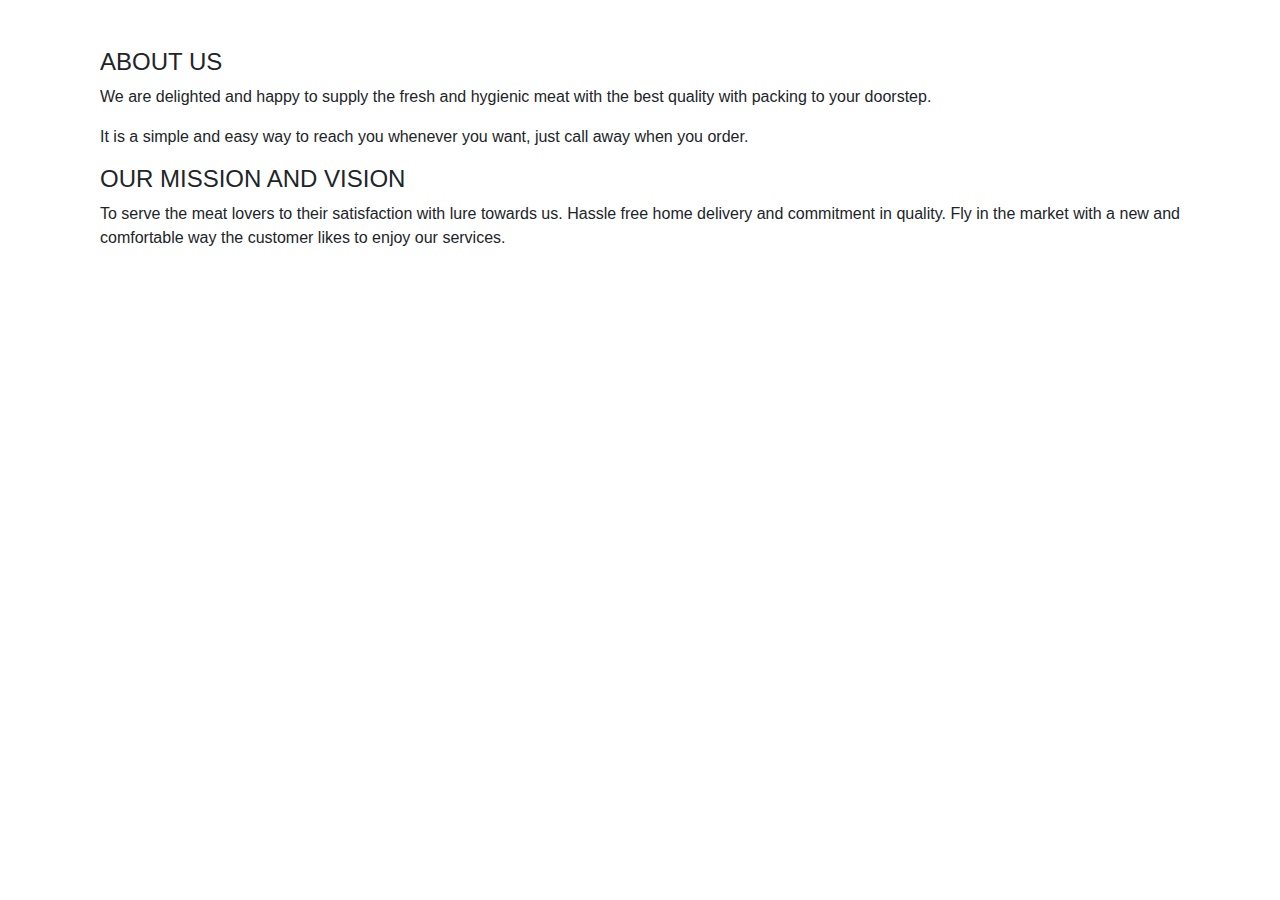
<file: about.app.html>
<!DOCTYPE html>
<html lang="en">

<head>
    <!-- Required meta tags -->
    <meta charset="utf-8" />
    <meta name="viewport" content="width=device-width, initial-scale=1, shrink-to-fit=no" />

    <!-- Bootstrap CSS -->
    <link rel="stylesheet" href="https://stackpath.bootstrapcdn.com/bootstrap/4.5.2/css/bootstrap.min.css"
        integrity="sha384-JcKb8q3iqJ61gNV9KGb8thSsNjpSL0n8PARn9HuZOnIxN0hoP+VmmDGMN5t9UJ0Z" crossorigin="anonymous" />
    <link rel="stylesheet" href="https://cdnjs.cloudflare.com/ajax/libs/font-awesome/5.14.0/css/all.css"
        integrity="sha512-Cb0WDP6lVyVaQJulFMEOBGpkgqU6UAOEBpthbb9BfdhmUXnmYQwobuCm6Xp2YYL6Pd/l0ZA5Up/ijp0fu+nFpQ=="
        crossorigin="anonymous" />
    <title>about app</title>
    <style>
        body {

            font-size: 16px;
        }
    </style>
</head>

<body>
    <!--container start-->
    <div class="container">
        <div class="container">
            <div class="py-5 text-justify">
                <h4 class="text-uppercase">ABout Us</h4>
                <p>We are delighted and happy to supply the fresh and hygienic meat with the best quality with
                    packing to your doorstep.</p>
                <p>It is a simple and easy way to reach you whenever you want, just call away when you order.</p>
                <h4 class="text-uppercase">Our Mission and Vision</h4>
                <p>To serve the meat lovers to their satisfaction with lure towards us. Hassle free home delivery and
                    commitment in quality. Fly in the market with a new and comfortable way the customer likes to
                    enjoy our services.</p>
            </div>
        </div>

    </div>



    <!-- Optional JavaScript -->
    <!-- jQuery first, then Popper.js, then Bootstrap JS -->
    <script src="https://code.jquery.com/jquery-3.5.1.slim.min.js"
        integrity="sha384-DfXdz2htPH0lsSSs5nCTpuj/zy4C+OGpamoFVy38MVBnE+IbbVYUew+OrCXaRkfj"
        crossorigin="anonymous"></script>
    <script src="https://cdn.jsdelivr.net/npm/popper.js@1.16.1/dist/umd/popper.min.js"
        integrity="sha384-9/reFTGAW83EW2RDu2S0VKaIzap3H66lZH81PoYlFhbGU+6BZp6G7niu735Sk7lN"
        crossorigin="anonymous"></script>
    <script src="https://stackpath.bootstrapcdn.com/bootstrap/4.5.2/js/bootstrap.min.js"
        integrity="sha384-B4gt1jrGC7Jh4AgTPSdUtOBvfO8shuf57BaghqFfPlYxofvL8/KUEfYiJOMMV+rV"
        crossorigin="anonymous"></script>
</body>

</html>
</file>
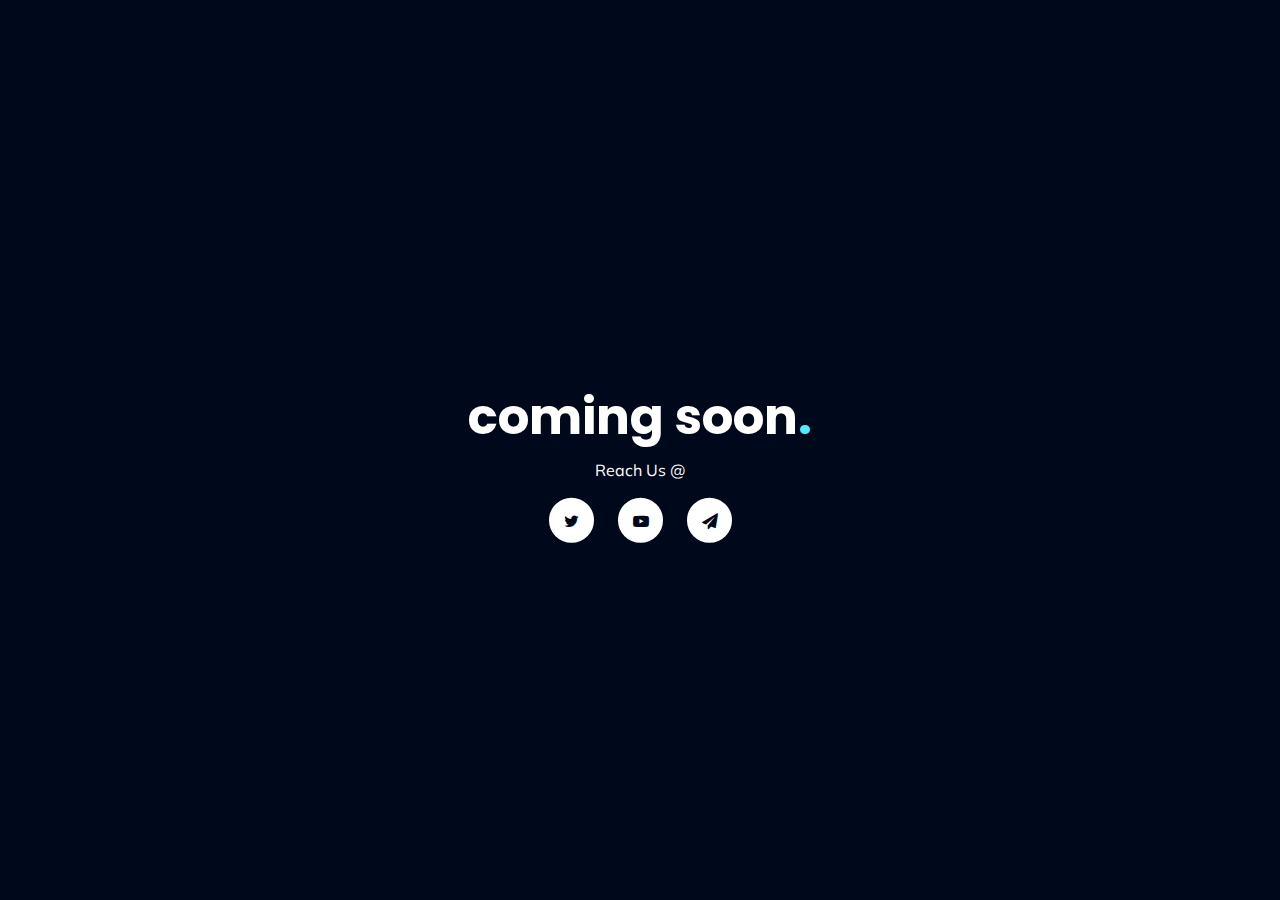
<file: coming_soon.html>
<!DOCTYPE html>
<html lang="en">
<head>
    <meta charset="UTF-8">
    <meta name="viewport" content="width=device-width, initial-scale=1.0">
    <title>Coming Soon</title>
    <link href="https://fonts.googleapis.com/css?family=Poppins:700" rel="stylesheet">
<link href="https://maxcdn.bootstrapcdn.com/font-awesome/4.7.0/css/font-awesome.min.css" rel="stylesheet" integrity="sha384-wvfXpqpZZVQGK6TAh5PVlGOfQNHSoD2xbE+QkPxCAFlNEevoEH3Sl0sibVcOQVnN" crossorigin="anonymous">
<link href="https://fonts.googleapis.com/css?family=Muli" rel="stylesheet">
<script>document.addEventListener("touchstart", function(){}, true);</script> 
    <style>
        body {
  background: #00091B;
  color: #fff;
}


@keyframes fadeIn {
  from {top: 20%; opacity: 0;}
  to {top: 100; opacity: 1;}
  
}

@-webkit-keyframes fadeIn {
  from {top: 20%; opacity: 0;}
  to {top: 100; opacity: 1;}
  
}

.wrapper {
  position: absolute;
  left: 50%;
  top: 50%;
  transform: translate(-50%, -50%);
  -webkit-transform: translate(-50%, -50%);
  animation: fadeIn 1000ms ease;
  -webkit-animation: fadeIn 1000ms ease;
  
}

h1 {
  font-size: 50px;
  font-family: 'Poppins', sans-serif;
  margin-bottom: 0;
  line-height: 1;
  font-weight: 700;
}

.dot {
  color: #4FEBFE;
}

p {
  text-align: center;
  margin: 18px;
  font-family: 'Muli', sans-serif;
  font-weight: normal;
  
}

.icons {
  text-align: center;
  
}

.icons i {
  color: #00091B;
  background: #fff;
  height: 15px;
  width: 15px;
  padding: 13px;
  margin: 0 10px;
  border-radius: 50px;
  border: 2px solid #fff;
  transition: all 200ms ease;
  text-decoration: none;
  position: relative;
}

.icons i:hover, .icons i:active {
  color: #fff;
  background: none;
  cursor: pointer !important;
  transform: scale(1.2);
  -webkit-transform: scale(1.2);
  text-decoration: none;
  
}
    </style>
</head>
<body>
    <div class="wrapper">
        <h1>coming soon<span class="dot">.</span></h1>
        <p>Reach Us @</p>
        <div class="icons">
          <a href=""><i class="fa fa-twitter"></i></a>
          <a href=""><i class="fa fa-youtube-play"></i></a>
          <a href=""><i class="fa fa-paper-plane"></i></a>
        </div>
       </div>
</body>
</html>
</file>
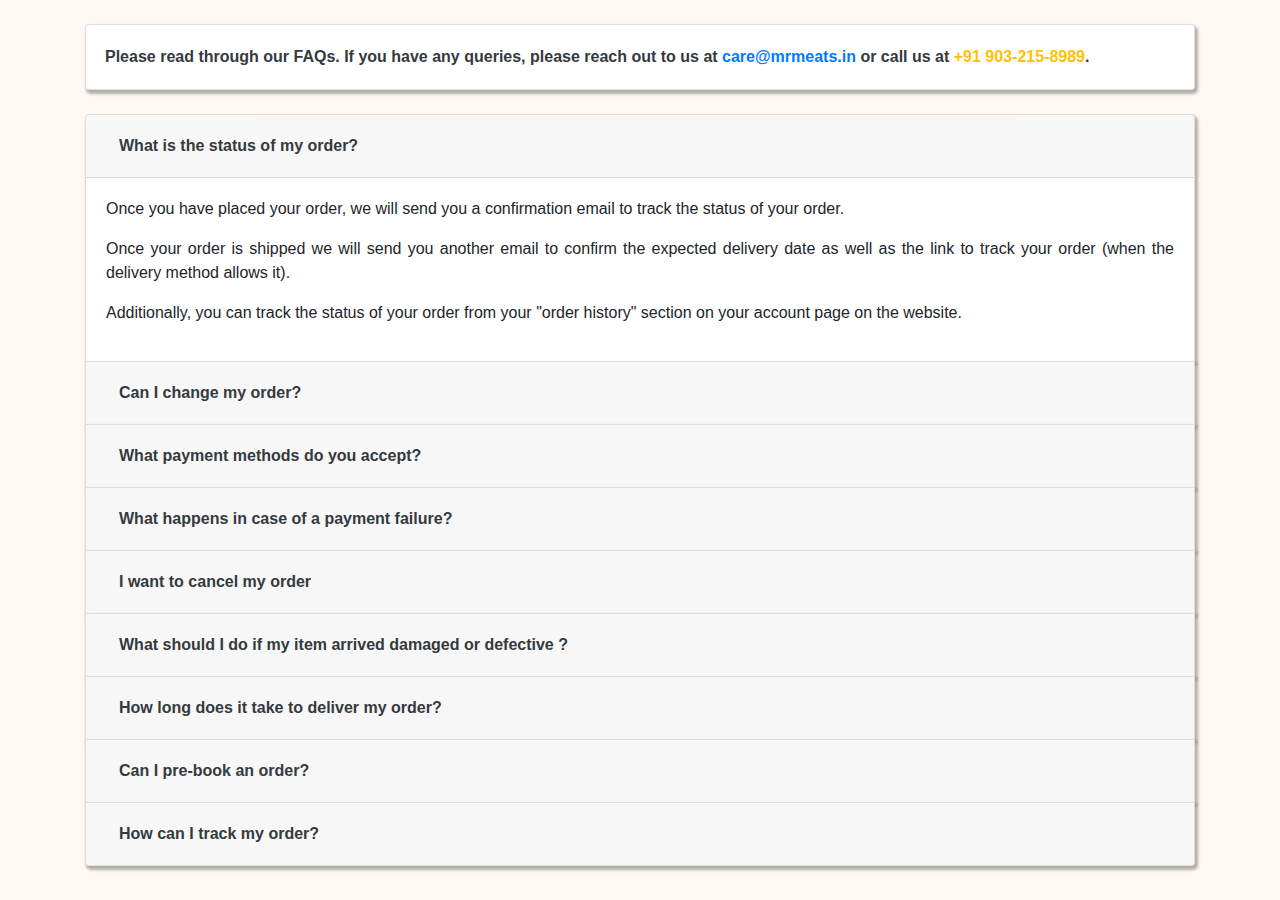
<file: faq.html>
<!DOCTYPE html>
<html lang="en">

<head>
    <!-- Required meta tags -->
    <meta charset="utf-8" />
    <meta name="viewport" content="width=device-width, initial-scale=1, shrink-to-fit=no" />

    <!-- Bootstrap CSS -->
    <link rel="stylesheet" href="https://stackpath.bootstrapcdn.com/bootstrap/4.5.2/css/bootstrap.min.css"
        integrity="sha384-JcKb8q3iqJ61gNV9KGb8thSsNjpSL0n8PARn9HuZOnIxN0hoP+VmmDGMN5t9UJ0Z" crossorigin="anonymous" />
    <link rel="stylesheet" href="https://cdnjs.cloudflare.com/ajax/libs/font-awesome/5.14.0/css/all.css"
        integrity="sha512-Cb0WDP6lVyVaQJulFMEOBGpkgqU6UAOEBpthbb9BfdhmUXnmYQwobuCm6Xp2YYL6Pd/l0ZA5Up/ijp0fu+nFpQ=="
        crossorigin="anonymous" />
    <title>FAQs</title>
    <style>
        body {
            background-color: #fff9f4;
            font-size: 16px;
        }

        .list-group a {
            -webkit-box-shadow: 2px 3px 3px 1px rgba(0, 0, 0, 0.3);
            box-shadow: 2px 3px 3px 1px rgba(0, 0, 0, 0.3);
        }

        .card {
            -webkit-box-shadow: 2px 3px 3px 1px rgba(0, 0, 0, 0.3);
            box-shadow: 2px 3px 3px 1px rgba(0, 0, 0, 0.3);
        }
    </style>
</head>

<body>
    <!--container-->
    <div class="container">
        <!--first row-->
        <div class="row">
            <!--column-->
            <div class="col-md-12 py-4 d-flex justify-content-center">
                <div class="card col-sm-12">
                    <div class="card-body font-weight-bold text-dark pl-1">
                        Please read through our FAQs. If you have any queries, please
                        reach out to us at
                        <a href="#">care@mrmeats.in</a> or call us at
                        <span class="text-warning">+91 903-215-8989</span>.
                    </div>
                </div>
            </div>
        </div>
        <!-- second row-->
        <div class="row">

            <!--description part-->
            <div class="col-md-12">
                <!--q&a section-->
                <div class="accordion pb-4" id="accordionExample">
                    <div class="card">
                        <div class="card-header" id="hd1">
                            <h5 class="mb-0">
                                <button class="btn btn-link font-weight-bold text-dark text-left" type="button"
                                    data-toggle="collapse" data-target="#cp1" aria-expanded="true" aria-controls="cp1">
                                    What is the status of my order?
                                </button>
                            </h5>
                        </div>

                        <div id="cp1" class="collapse show" aria-labelledby="hd1" data-parent="#accordionExample">
                            <div class="card-body text-justify">
                                <p>Once you have placed your order, we will send you a confirmation email to track the
                                    status of
                                    your order.</p>
                                <p>Once your order is shipped we will send you another email to confirm the expected
                                    delivery date
                                    as well as the link to track your order (when the delivery method allows it).</p>
                                <p>Additionally, you can track the status of your order from your "order history"
                                    section on your
                                    account page on the website.</p>
                            </div>
                        </div>
                    </div>
                    <div class="card">
                        <div class="card-header" id="hd2">
                            <h5 class="mb-0">
                                <button class="btn btn-link font-weight-bold text-dark text-left collapsed"
                                    type="button" data-toggle="collapse" data-target="#cp2" aria-expanded="false"
                                    aria-controls="cp2">
                                    Can I change my order?
                                </button>
                            </h5>
                        </div>
                        <div id="cp2" class="collapse" aria-labelledby="hd2" data-parent="#accordionExample">
                            <div class="card-body text-justify">
                                <p>We can only change orders that have not been processed for departure.</p>
                                <p>Once your order is under the status out for delivery, then we cannot accept any edits
                                    to your
                                    order.</p>
                                <p>To make changes to your order, please reach out to support through the helpdesk.</p>
                            </div>
                        </div>
                    </div>
                    <div class="card">
                        <div class="card-header" id="hd3">
                            <h5 class="mb-0">
                                <button class="btn btn-link font-weight-bold text-dark text-left collapsed"
                                    type="button" data-toggle="collapse" data-target="#cp3" aria-expanded="false"
                                    aria-controls="cp3">
                                    What payment methods do you accept?
                                </button>
                            </h5>
                        </div>
                        <div id="cp3" class="collapse" aria-labelledby="hd3" data-parent="#accordionExample">
                            <div class="card-body text-justify">
                                <p>We accept both types of payments either by cash on delivery or by online payment.</p>
                                <p>Online payment methods are of various forms which you can check in payments.</p>
                            </div>
                        </div>
                    </div>
                    <div class="card">
                        <div class="card-header" id="hd4">
                            <h5 class="mb-0">
                                <button class="btn btn-link font-weight-bold text-dark text-left collapsed"
                                    type="button" data-toggle="collapse" data-target="#cp4" aria-expanded="false"
                                    aria-controls="cp4">
                                    What happens in case of a payment failure?
                                </button>
                            </h5>
                        </div>
                        <div id="cp4" class="collapse" aria-labelledby="hd4" data-parent="#accordionExample">
                            <div class="card-body text-justify">
                                <p>In case of any payment failures and charges incurred refund will be routed through
                                    the vendor’s
                                    payment gateway. Refund is back to source only and subject to third party vendor’s
                                    policy.
                                    Payment to other than customer account/third party payment is not permitted under
                                    Prevention of Money Laundering Act.</p>
                                <p>Note : What if I pay via Cash on Delivery and seek refund due to cancellation?
                                    In the wake of the ongoing pandemic, we have temporarily stopped accepting cash on
                                    delivery
                                    (COD) payments as a safety precaution.</p>
                            </div>
                        </div>
                    </div>
                    <div class="card">
                        <div class="card-header" id="hd5">
                            <h5 class="mb-0">
                                <button class="btn btn-link font-weight-bold text-dark text-left collapsed"
                                    type="button" data-toggle="collapse" data-target="#cp5" aria-expanded="false"
                                    aria-controls="cp5">
                                    I want to cancel my order
                                </button>
                            </h5>
                        </div>
                        <div id="cp5" class="collapse" aria-labelledby="hd5" data-parent="#accordionExample">
                            <div class="card-body text-justify">
                                <p>You can cancel your order at any point before it is out for delivery and your money
                                    will be
                                    refunded to your original source of payment. It will be initiated instantly at the
                                    time of
                                    cancellation and credited to your payment source in a maximum of 5-7 business days.
                                    Please
                                    note that once your order is out for delivery, it cannot be cancelled or refunded
                                    irrespective of
                                    the mode of payment.</p>
                            </div>
                        </div>
                    </div>
                    <div class="card">
                        <div class="card-header" id="hd6">
                            <h5 class="mb-0">
                                <button class="btn btn-link font-weight-bold text-dark text-left collapsed"
                                    type="button" data-toggle="collapse" data-target="#cp6" aria-expanded="false"
                                    aria-controls="cp6">
                                    What should I do if my item arrived damaged or defective ?
                                </button>
                            </h5>
                        </div>
                        <div id="cp6" class="collapse" aria-labelledby="hd6" data-parent="#accordionExample">
                            <div class="card-body text-justify">
                                <p>Meat products can only be returned if:</p>
                                <p>1. It’s delivered after the expiry date.</p>
                                <p>
                                    2. The package has been altered or damaged during
                                    transit.
                                </p>
                                <p>
                                    3. The item delivered is not what you had placed an
                                    order for.
                                </p>
                                <p>
                                    If you are unhappy with your order, please raise your
                                    concern by reaching out to us at the time of delivery on
                                    <a href="#">care@mrmeats.in</a>.
                                </p>
                            </div>
                        </div>
                    </div>
                    <div class="card">
                        <div class="card-header" id="hd7">
                            <h5 class="mb-0">
                                <button class="btn btn-link font-weight-bold text-dark text-left collapsed"
                                    type="button" data-toggle="collapse" data-target="#cp7" aria-expanded="false"
                                    aria-controls="cp7">
                                    How long does it take to deliver my order?
                                </button>
                            </h5>
                        </div>
                        <div id="cp7" class="collapse" aria-labelledby="hd7" data-parent="#accordionExample">
                            <div class="card-body text-justify">
                                <p>Express Delivery orders will be delivered within 90 minutes and Scheduled Delivery
                                    orders will
                                    be delivered according to the time slot selected by you. Please note some localities
                                    might not be
                                    eligible for Express Delivery.</p>
                            </div>
                        </div>
                    </div>
                    <div class="card">
                        <div class="card-header" id="hd8">
                            <h5 class="mb-0">
                                <button class="btn btn-link font-weight-bold text-dark text-left collapsed"
                                    type="button" data-toggle="collapse" data-target="#cp8" aria-expanded="false"
                                    aria-controls="cp8">
                                    Can I pre-book an order?
                                </button>
                            </h5>
                        </div>
                        <div id="cp8" class="collapse" aria-labelledby="hd8" data-parent="#accordionExample">
                            <div class="card-body text-justify">
                                <p>Yes! You can book and schedule delivery for the next day or your desired slot depends
                                    on your
                                    requirement.</p>
                            </div>
                        </div>
                    </div>
                    <div class="card">
                        <div class="card-header" id="hd9">
                            <h5 class="mb-0">
                                <button class="btn btn-link font-weight-bold text-dark text-left collapsed"
                                    type="button" data-toggle="collapse" data-target="#cp9" aria-expanded="false"
                                    aria-controls="cp9">
                                    How can I track my order?
                                </button>
                            </h5>
                        </div>
                        <div id="cp9" class="collapse" aria-labelledby="hd9" data-parent="#accordionExample">
                            <div class="card-body text-justify">
                                <p>The order tracking link attached to your order or you can find in my orders.</p>
                            </div>
                        </div>
                    </div>
                </div>
            </div>
        </div>

        <!-- Optional JavaScript -->
        <!-- jQuery first, then Popper.js, then Bootstrap JS -->
        <script src="https://code.jquery.com/jquery-3.5.1.slim.min.js"
            integrity="sha384-DfXdz2htPH0lsSSs5nCTpuj/zy4C+OGpamoFVy38MVBnE+IbbVYUew+OrCXaRkfj"
            crossorigin="anonymous"></script>
        <script src="https://cdn.jsdelivr.net/npm/popper.js@1.16.1/dist/umd/popper.min.js"
            integrity="sha384-9/reFTGAW83EW2RDu2S0VKaIzap3H66lZH81PoYlFhbGU+6BZp6G7niu735Sk7lN"
            crossorigin="anonymous"></script>
        <script src="https://stackpath.bootstrapcdn.com/bootstrap/4.5.2/js/bootstrap.min.js"
            integrity="sha384-B4gt1jrGC7Jh4AgTPSdUtOBvfO8shuf57BaghqFfPlYxofvL8/KUEfYiJOMMV+rV"
            crossorigin="anonymous"></script>
</body>

</html>
</file>
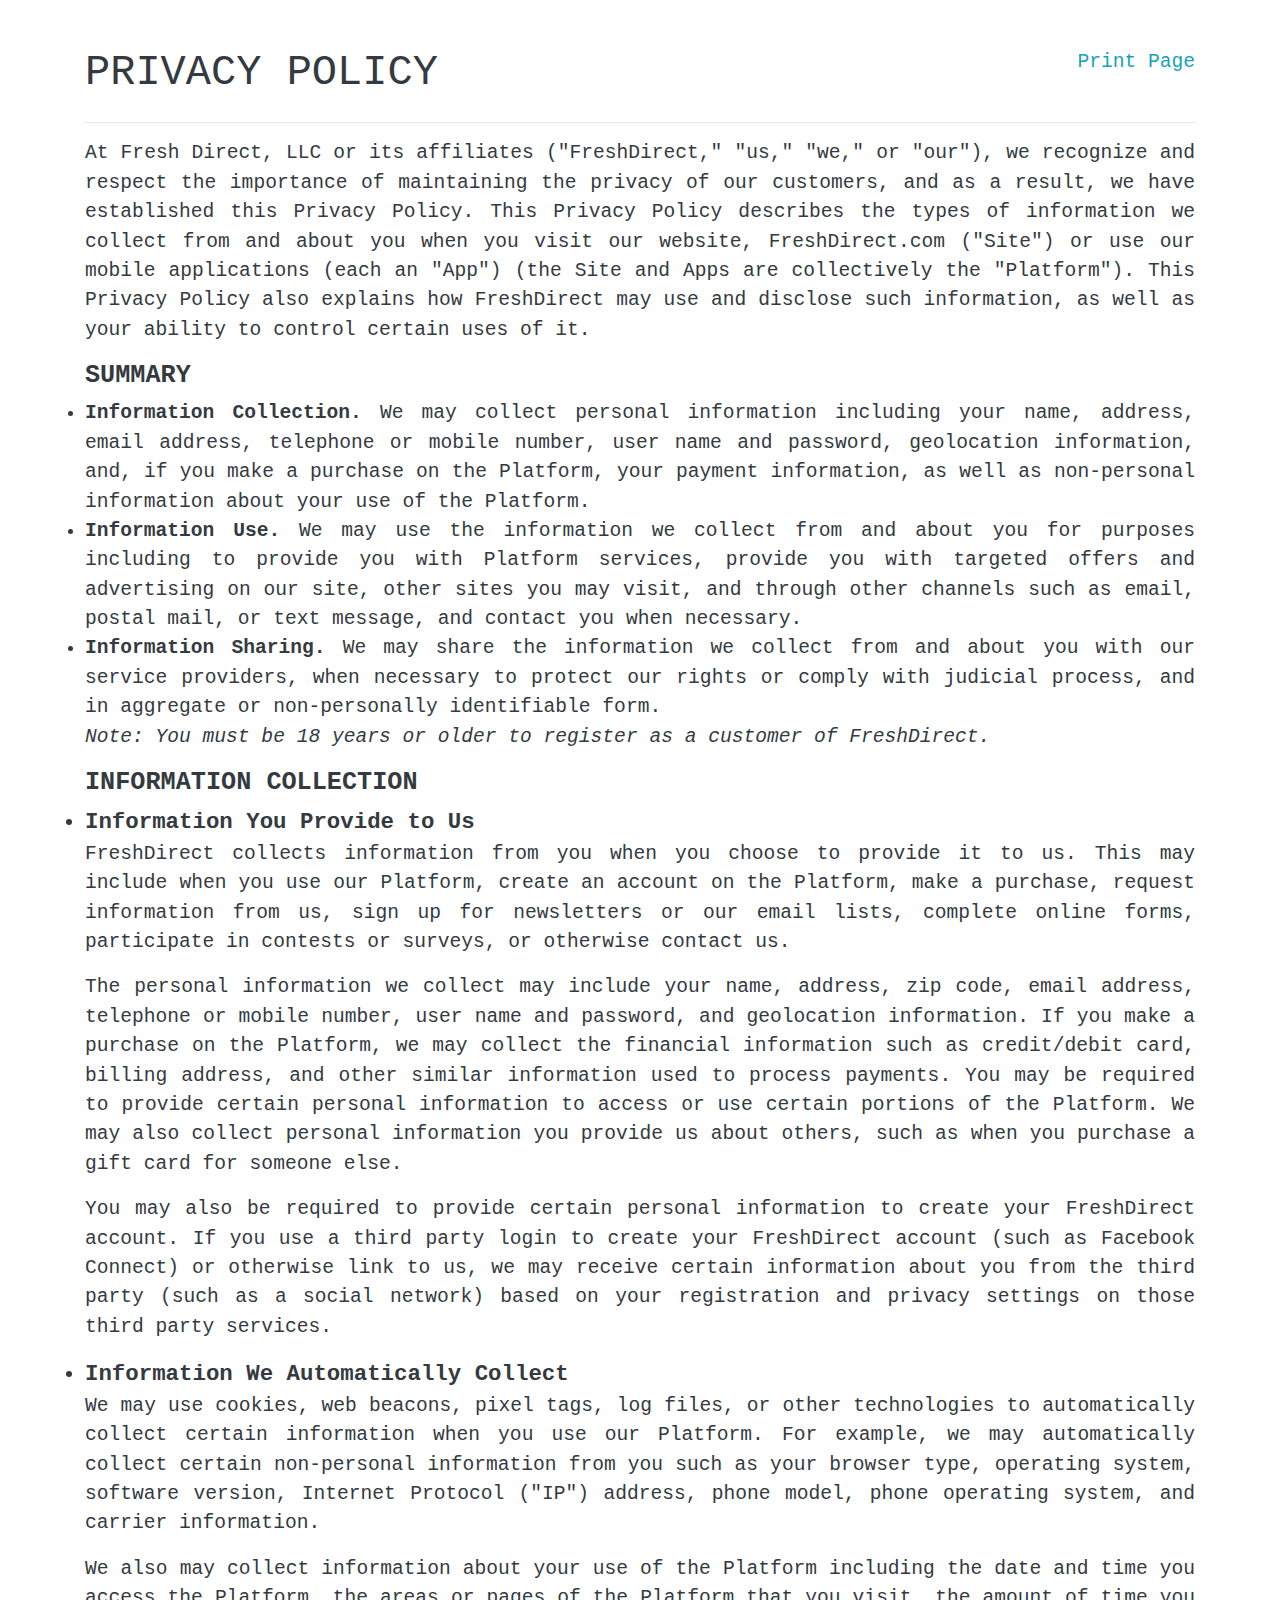
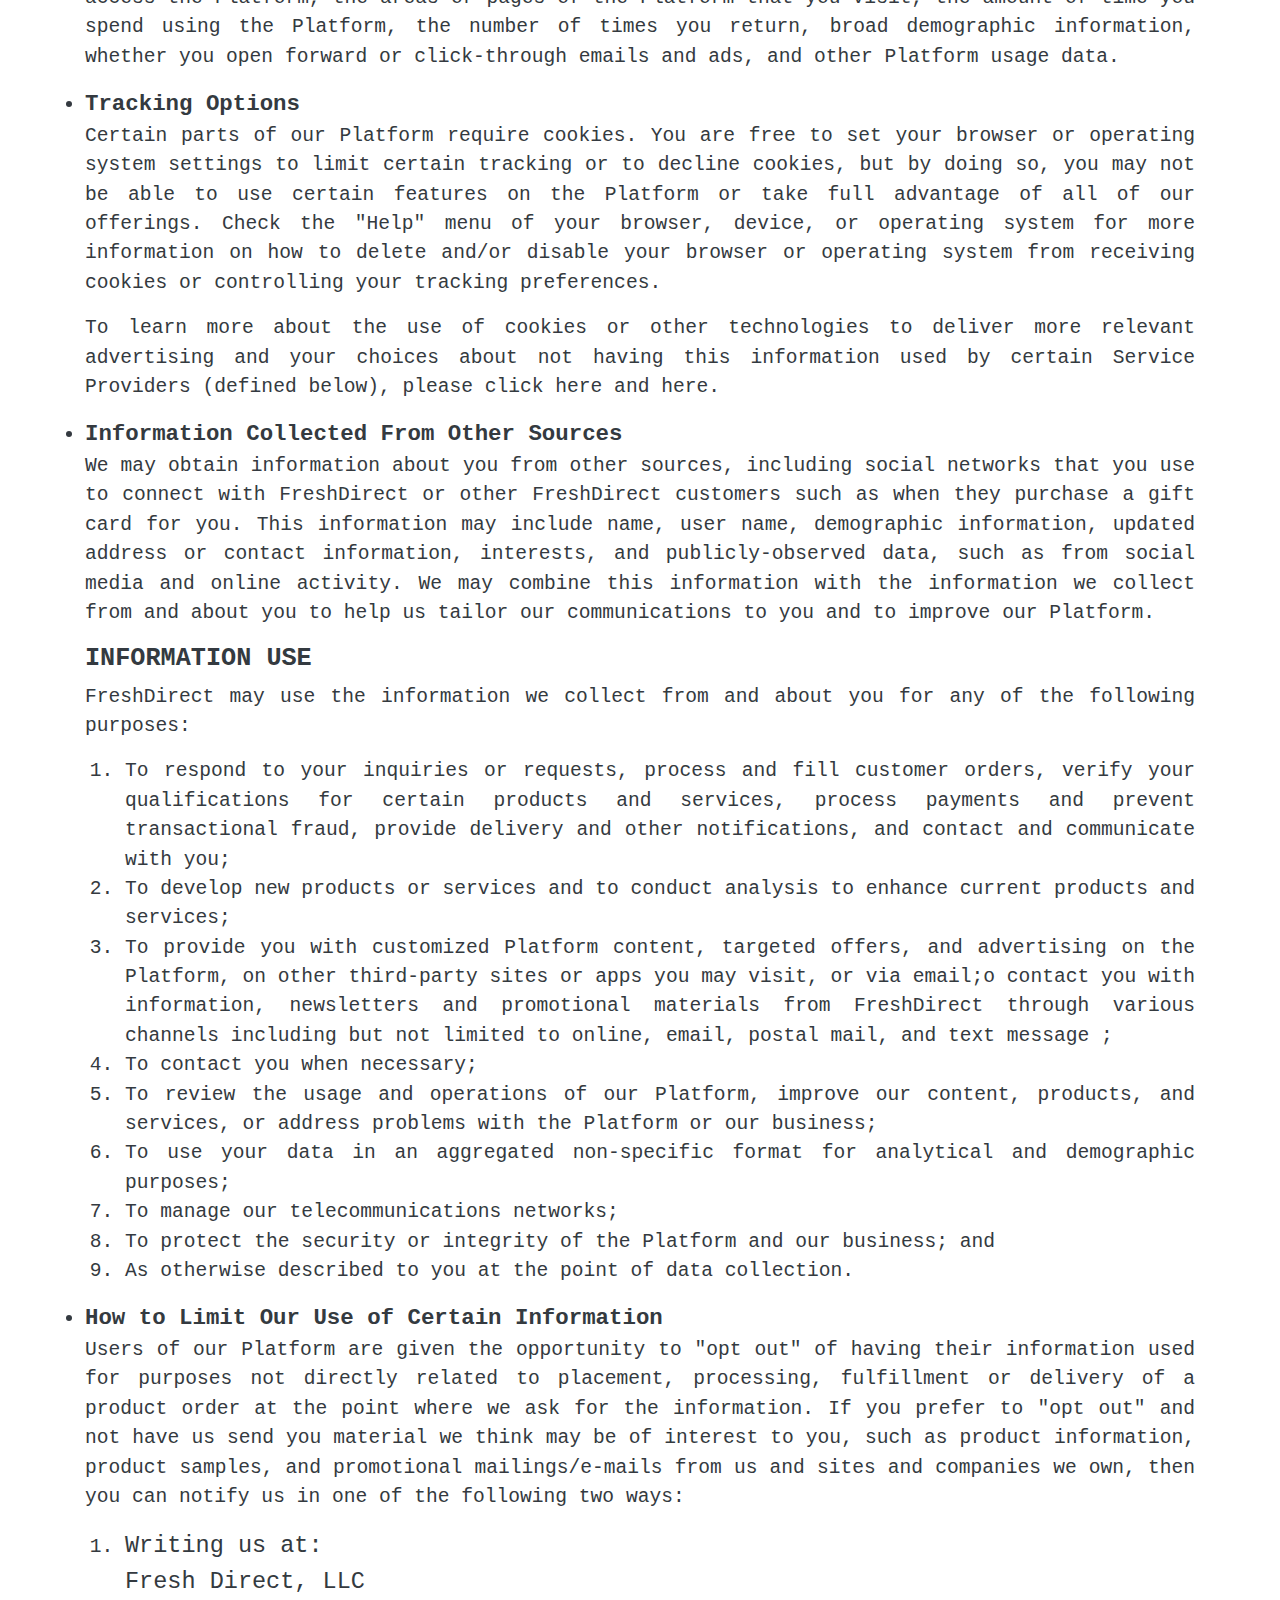
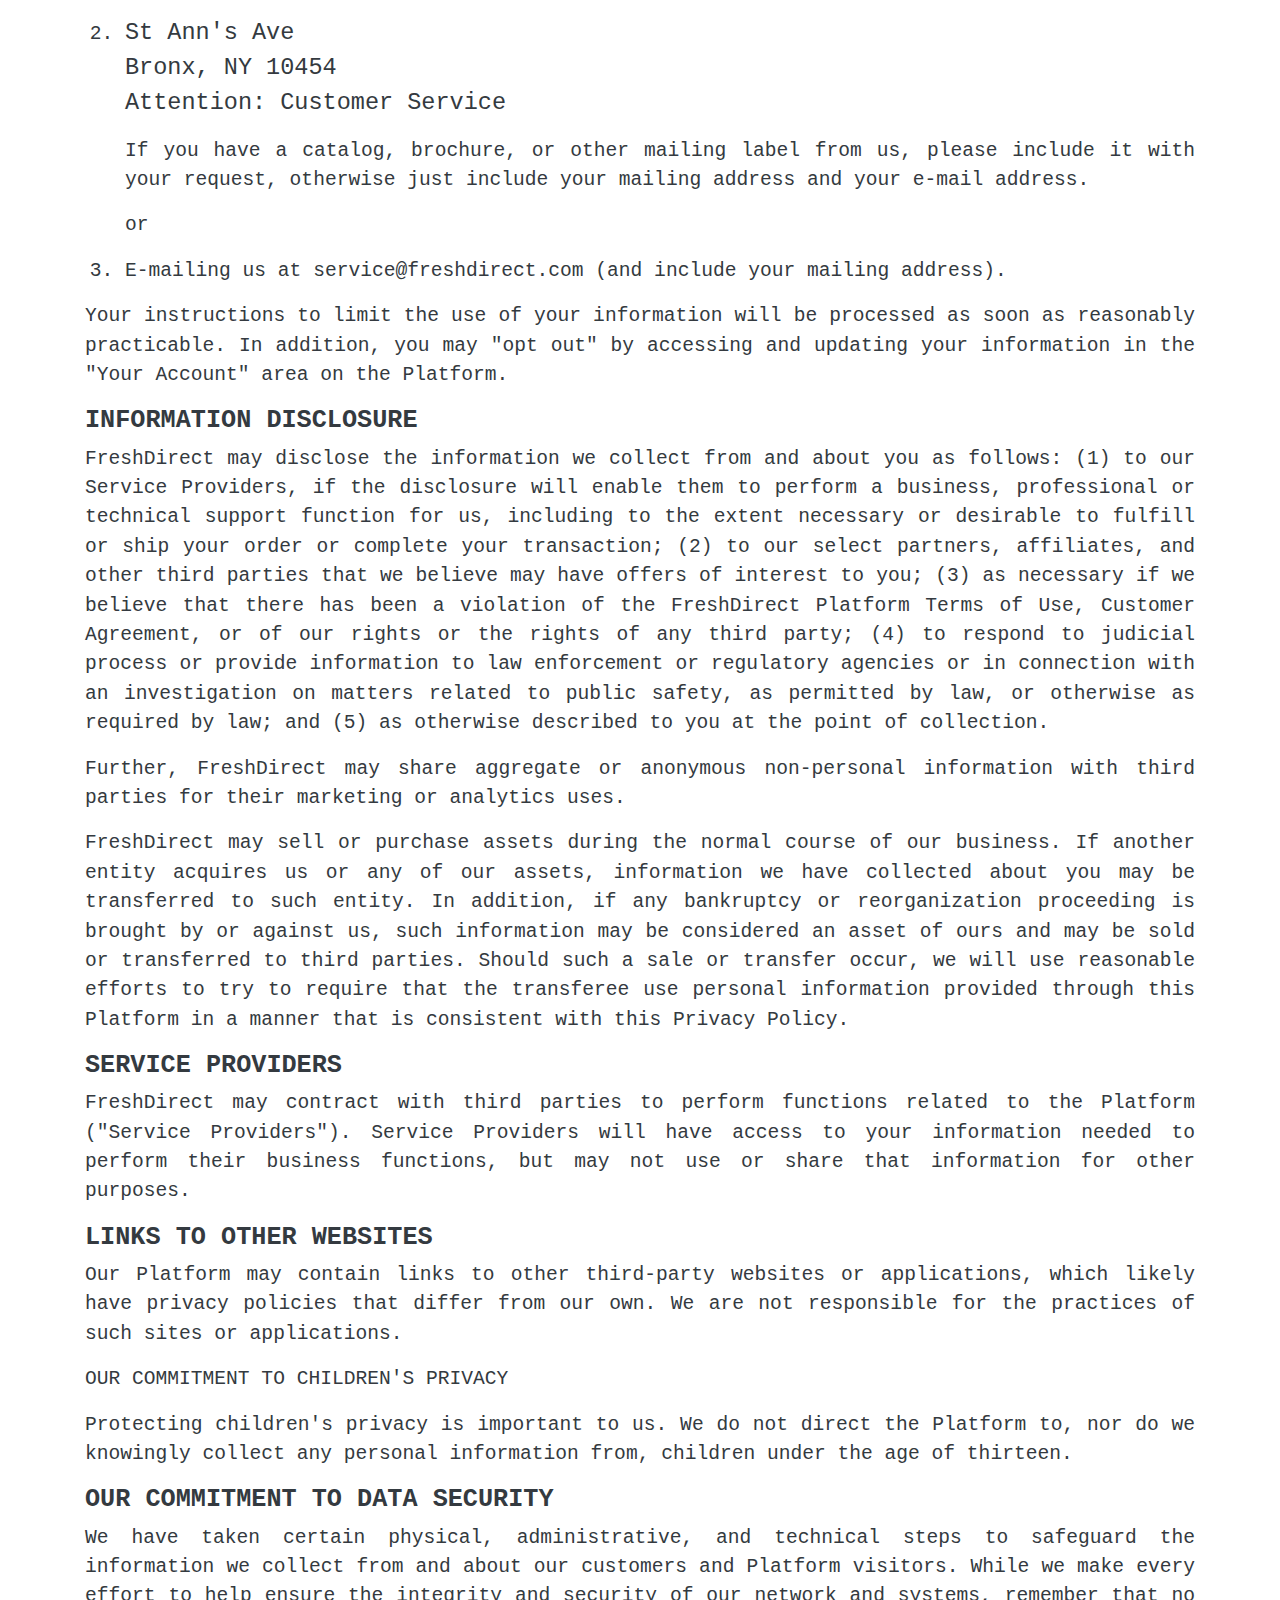
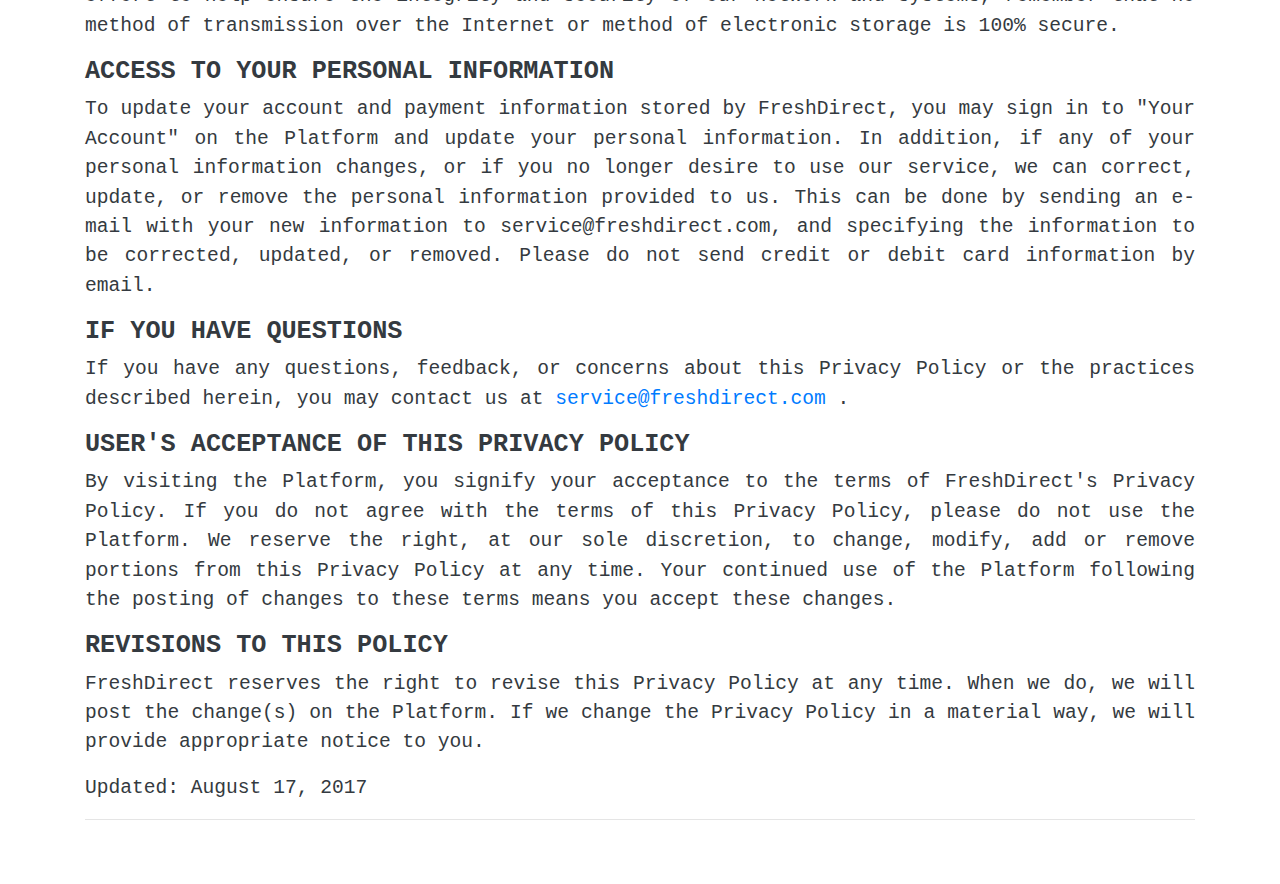
<file: privacy_policy.html>
<!DOCTYPE html>
<html lang="en">

<head>
    <!-- Required meta tags -->
    <meta charset="utf-8">
    <meta name="viewport" content="width=device-width, initial-scale=1, shrink-to-fit=no">
    <title>Privacy Policy</title>
    <link rel="icon" href="./assets//images/logo/Favicon.png" type="image/png">

    <!-- Bootstrap CSS -->
    <link rel="stylesheet" href="https://maxcdn.bootstrapcdn.com/bootstrap/4.0.0/css/bootstrap.min.css" integrity="sha384-Gn5384xqQ1aoWXA+058RXPxPg6fy4IWvTNh0E263XmFcJlSAwiGgFAW/dAiS6JXm" crossorigin="anonymous">
    <link rel="stylesheet" href="https://cdnjs.cloudflare.com/ajax/libs/animate.css/4.0.0/animate.min.css" />
    <link rel="stylesheet" href="https://cdnjs.cloudflare.com/ajax/libs/font-awesome/5.14.0/css/all.css" integrity="sha512-Cb0WDP6lVyVaQJulFMEOBGpkgqU6UAOEBpthbb9BfdhmUXnmYQwobuCm6Xp2YYL6Pd/l0ZA5Up/ijp0fu+nFpQ==" crossorigin="anonymous" />
    <style>
        body {
            font-family: monospace;
            font-size: 14px;
        }
        
        h1 {
            font-size: 300%;
        }
        
        h6 {
            font-size: 180%;
        }
        
        p {
            font-size: 140%;
        }
        
        li {
            font-size: 160%;
        }
        
        li p {
            font-size: 140%;
        }
        
        .listyle {
            font-size: 140%;
        }
        
        ol li {
            font-size: 140%;
        }
        
        ol li p {
            font-size: 120%;
        }
        /* Extra small devices (portrait phones, less than 576px)*/
        
        @media screen and (min-width:100px) and (max-width:575px) {
            body {
                font-family: monospace;
                font-size: 13px;
            }
            h1 {
                font-size: 110%;
            }
            h6 {
                font-size: 100%;
            }
            p {
                font-size: 100%;
            }
            li {
                font-size: 100%;
            }
            li p {
                font-size: 100%;
            }
            .listyle {
                font-size: 100%;
            }
            ol li {
                font-size: 100%;
            }
            ol li p {
                font-size: 100%;
            }
        }
        /* Small devices (landscape phones, less than 768px)*/
        
        @media screen and (min-width:576px) and (max-width:767px) {
            body {
                font-family: monospace;
                font-size: 14px;
            }
            h1 {
                font-size: 260%;
            }
            h6 {
                font-size: 180%;
            }
            p {
                font-size: 140%;
            }
            li {
                font-size: 160%;
            }
            li p {
                font-size: 140%;
            }
            .listyle {
                font-size: 140%;
            }
            ol li {
                font-size: 140%;
            }
            ol li p {
                font-size: 120%;
            }
        }
        /*Medium devices (tablets, less than 992px)*/
        
        @media screen and (min-width:768px) and (max-width:992px) {
            body {
                font-family: monospace;
                font-size: 14px;
            }
            h1 {
                font-size: 300%;
            }
            h6 {
                font-size: 180%;
            }
            p {
                font-size: 140%;
            }
            li {
                font-size: 160%;
            }
            li p {
                font-size: 140%;
            }
            .listyle {
                font-size: 140%;
            }
            ol li {
                font-size: 140%;
            }
            ol li p {
                font-size: 120%;
            }
        }
        /* Large devices (desktops, less than 1200px) */
        
        @media screen and (min-width:993px) and (max-width:1200px) {
            body {
                font-family: monospace;
                font-size: 14px;
            }
            h1 {
                font-size: 300%;
            }
            h6 {
                font-size: 180%;
            }
            p {
                font-size: 140%;
            }
            li {
                font-size: 160%;
            }
            li p {
                font-size: 140%;
            }
            .listyle {
                font-size: 140%;
            }
            ol li {
                font-size: 140%;
            }
            ol li p {
                font-size: 120%;
            }
        }
    </style>

</head>

<body>
    <div class="container text-justify text-dark py-5">
        <div class="d-flex justify-content-between">
            <h1 class="">PRIVACY POLICY</h1>
            <p class="text-info"><i class="fa fa-print" aria-hidden="true"></i> Print Page</p>
        </div>
        <hr>
        <p>At Fresh Direct, LLC or its affiliates ("FreshDirect," "us," "we," or "our"), we recognize and respect the importance of maintaining the privacy of our customers, and as a result, we have established this Privacy Policy. This Privacy Policy describes
            the types of information we collect from and about you when you visit our website, FreshDirect.com ("Site") or use our mobile applications (each an "App") (the Site and Apps are collectively the "Platform"). This Privacy Policy also explains
            how FreshDirect may use and disclose such information, as well as your ability to control certain uses of it.
        </p>
        <h6 class="font-weight-bold">SUMMARY</h6>
        <li class="listyle">
            <span class="font-weight-bold">Information Collection.</span> We may collect personal information including your name, address, email address, telephone or mobile number, user name and password, geolocation information, and, if you make a
            purchase on the Platform, your payment information, as well as non-personal information about your use of the Platform.
        </li>
        <li class="listyle"><span class="font-weight-bold">Information Use.</span> We may use the information we collect from and about you for purposes including to provide you with Platform services, provide you with targeted offers and advertising on our site, other sites
            you may visit, and through other channels such as email, postal mail, or text message, and contact you when necessary.
        </li>
        <li class="listyle"><span class="font-weight-bold">Information Sharing.</span> We may share the information we collect from and about you with our service providers, when necessary to protect our rights or comply with judicial process, and in aggregate or non-personally
            identifiable form.
        </li>
        <p class="font-italic">Note: You must be 18 years or older to register as a customer of FreshDirect.</p>
        <h6 class="font-weight-bold">INFORMATION COLLECTION</h6>
        <li class="font-weight-bold">Information You Provide to Us</li>
        <p>FreshDirect collects information from you when you choose to provide it to us. This may include when you use our Platform, create an account on the Platform, make a purchase, request information from us, sign up for newsletters or our email lists,
            complete online forms, participate in contests or surveys, or otherwise contact us.</p>
        <p>The personal information we collect may include your name, address, zip code, email address, telephone or mobile number, user name and password, and geolocation information. If you make a purchase on the Platform, we may collect the financial
            information such as credit/debit card, billing address, and other similar information used to process payments. You may be required to provide certain personal information to access or use certain portions of the Platform. We may also collect
            personal information you provide us about others, such as when you purchase a gift card for someone else.
        </p>
        <p>You may also be required to provide certain personal information to create your FreshDirect account. If you use a third party login to create your FreshDirect account (such as Facebook Connect) or otherwise link to us, we may receive certain information
            about you from the third party (such as a social network) based on your registration and privacy settings on those third party services.
        </p>
        <li class="font-weight-bold"> Information We Automatically Collect</li>
        <p>We may use cookies, web beacons, pixel tags, log files, or other technologies to automatically collect certain information when you use our Platform. For example, we may automatically collect certain non-personal information from you such as your
            browser type, operating system, software version, Internet Protocol ("IP") address, phone model, phone operating system, and carrier information.
        </p>
        <p>We also may collect information about your use of the Platform including the date and time you access the Platform, the areas or pages of the Platform that you visit, the amount of time you spend using the Platform, the number of times you return,
            broad demographic information, whether you open forward or click-through emails and ads, and other Platform usage data.
        </p>
        <li class="font-weight-bold">Tracking Options</li>
        <p>Certain parts of our Platform require cookies. You are free to set your browser or operating system settings to limit certain tracking or to decline cookies, but by doing so, you may not be able to use certain features on the Platform or take
            full advantage of all of our offerings. Check the "Help" menu of your browser, device, or operating system for more information on how to delete and/or disable your browser or operating system from receiving cookies or controlling your tracking
            preferences.
        </p>
        <p>To learn more about the use of cookies or other technologies to deliver more relevant advertising and your choices about not having this information used by certain Service Providers (defined below), please click here and here.
        </p>
        <li class="font-weight-bold">Information Collected From Other Sources</li>
        <p>We may obtain information about you from other sources, including social networks that you use to connect with FreshDirect or other FreshDirect customers such as when they purchase a gift card for you. This information may include name, user name,
            demographic information, updated address or contact information, interests, and publicly-observed data, such as from social media and online activity. We may combine this information with the information we collect from and about you to help
            us tailor our communications to you and to improve our Platform.
        </p>
        <h6 class="font-weight-bold">INFORMATION USE</h6>
        <p>FreshDirect may use the information we collect from and about you for any of the following purposes:</p>
        <ol>
            <li>To respond to your inquiries or requests, process and fill customer orders, verify your qualifications for certain products and services, process payments and prevent transactional fraud, provide delivery and other notifications, and contact
                and communicate with you;</li>
            <li> To develop new products or services and to conduct analysis to enhance current products and services;</li>
            <li>To provide you with customized Platform content, targeted offers, and advertising on the Platform, on other third-party sites or apps you may visit, or via email;o contact you with information, newsletters and promotional materials from FreshDirect
                through various channels including but not limited to online, email, postal mail, and text message ;
            </li>
            <li> To contact you when necessary;</li>
            <li> To review the usage and operations of our Platform, improve our content, products, and services, or address problems with the Platform or our business;
            </li>
            <li> To use your data in an aggregated non-specific format for analytical and demographic purposes;</li>
            <li>To manage our telecommunications networks;</li>
            <li>To protect the security or integrity of the Platform and our business; and</li>
            <li> As otherwise described to you at the point of data collection.</li>
        </ol>
        <li class="font-weight-bold">How to Limit Our Use of Certain Information</li>
        <p>Users of our Platform are given the opportunity to "opt out" of having their information used for purposes not directly related to placement, processing, fulfillment or delivery of a product order at the point where we ask for the information.
            If you prefer to "opt out" and not have us send you material we think may be of interest to you, such as product information, product samples, and promotional mailings/e-mails from us and sites and companies we own, then you can notify us
            in one of the following two ways:</p>
        <ol>
            <li>
                <p>Writing us at: <br> Fresh Direct, LLC</p>
            </li>
            <li>
                <p>St Ann's Ave <br> Bronx, NY 10454<br> Attention: Customer Service</p>
            </li>
            <p>If you have a catalog, brochure, or other mailing label from us, please include it with your request, otherwise just include your mailing address and your e-mail address.</p>
            <p>or</p>
            <li> E-mailing us at service@freshdirect.com (and include your mailing address).</li>
        </ol>
        <p>Your instructions to limit the use of your information will be processed as soon as reasonably practicable. In addition, you may "opt out" by accessing and updating your information in the "Your Account" area on the Platform.</p>
        <h6 class="font-weight-bold">INFORMATION DISCLOSURE</h6>
        <p>FreshDirect may disclose the information we collect from and about you as follows: (1) to our Service Providers, if the disclosure will enable them to perform a business, professional or technical support function for us, including to the extent
            necessary or desirable to fulfill or ship your order or complete your transaction; (2) to our select partners, affiliates, and other third parties that we believe may have offers of interest to you; (3) as necessary if we believe that there
            has been a violation of the FreshDirect Platform Terms of Use, Customer Agreement, or of our rights or the rights of any third party; (4) to respond to judicial process or provide information to law enforcement or regulatory agencies or in
            connection with an investigation on matters related to public safety, as permitted by law, or otherwise as required by law; and (5) as otherwise described to you at the point of collection.</p>
        <p>Further, FreshDirect may share aggregate or anonymous non-personal information with third parties for their marketing or analytics uses.</p>
        <p>FreshDirect may sell or purchase assets during the normal course of our business. If another entity acquires us or any of our assets, information we have collected about you may be transferred to such entity. In addition, if any bankruptcy or
            reorganization proceeding is brought by or against us, such information may be considered an asset of ours and may be sold or transferred to third parties. Should such a sale or transfer occur, we will use reasonable efforts to try to require
            that the transferee use personal information provided through this Platform in a manner that is consistent with this Privacy Policy.</p>
        <h6 class="font-weight-bold">SERVICE PROVIDERS</h6>
        <p>FreshDirect may contract with third parties to perform functions related to the Platform ("Service Providers"). Service Providers will have access to your information needed to perform their business functions, but may not use or share that information
            for other purposes.</p>
        <h6 class="font-weight-bold">LINKS TO OTHER WEBSITES</h6>
        <p>Our Platform may contain links to other third-party websites or applications, which likely have privacy policies that differ from our own. We are not responsible for the practices of such sites or applications.</p>
        <p>OUR COMMITMENT TO CHILDREN'S PRIVACY</p>
        <p>Protecting children's privacy is important to us. We do not direct the Platform to, nor do we knowingly collect any personal information from, children under the age of thirteen.</p>
        <h6 class="font-weight-bold">OUR COMMITMENT TO DATA SECURITY</h6>
        <p>We have taken certain physical, administrative, and technical steps to safeguard the information we collect from and about our customers and Platform visitors. While we make every effort to help ensure the integrity and security of our network
            and systems, remember that no method of transmission over the Internet or method of electronic storage is 100% secure.</p>
        <h6 class="font-weight-bold">ACCESS TO YOUR PERSONAL INFORMATION</h6>
        <p>To update your account and payment information stored by FreshDirect, you may sign in to "Your Account" on the Platform and update your personal information. In addition, if any of your personal information changes, or if you no longer desire
            to use our service, we can correct, update, or remove the personal information provided to us. This can be done by sending an e-mail with your new information to service@freshdirect.com, and specifying the information to be corrected, updated,
            or removed. Please do not send credit or debit card information by email.</p>
        <h6 class="font-weight-bold">IF YOU HAVE QUESTIONS</h6>
        <p>If you have any questions, feedback, or concerns about this Privacy Policy or the practices described herein, you may contact us at <a href="#">service@freshdirect.com</a> .
        </p>
        <h6 class="font-weight-bold">USER'S ACCEPTANCE OF THIS PRIVACY POLICY</h6>
        <p>By visiting the Platform, you signify your acceptance to the terms of FreshDirect's Privacy Policy. If you do not agree with the terms of this Privacy Policy, please do not use the Platform. We reserve the right, at our sole discretion, to change,
            modify, add or remove portions from this Privacy Policy at any time. Your continued use of the Platform following the posting of changes to these terms means you accept these changes.</p>
        <h6 class="font-weight-bold">REVISIONS TO THIS POLICY</h6>
        <p>FreshDirect reserves the right to revise this Privacy Policy at any time. When we do, we will post the change(s) on the Platform. If we change the Privacy Policy in a material way, we will provide appropriate notice to you.</p>
        <p>Updated: August 17, 2017</p>
        <hr>
    </div>
</body>

</html>
</file>
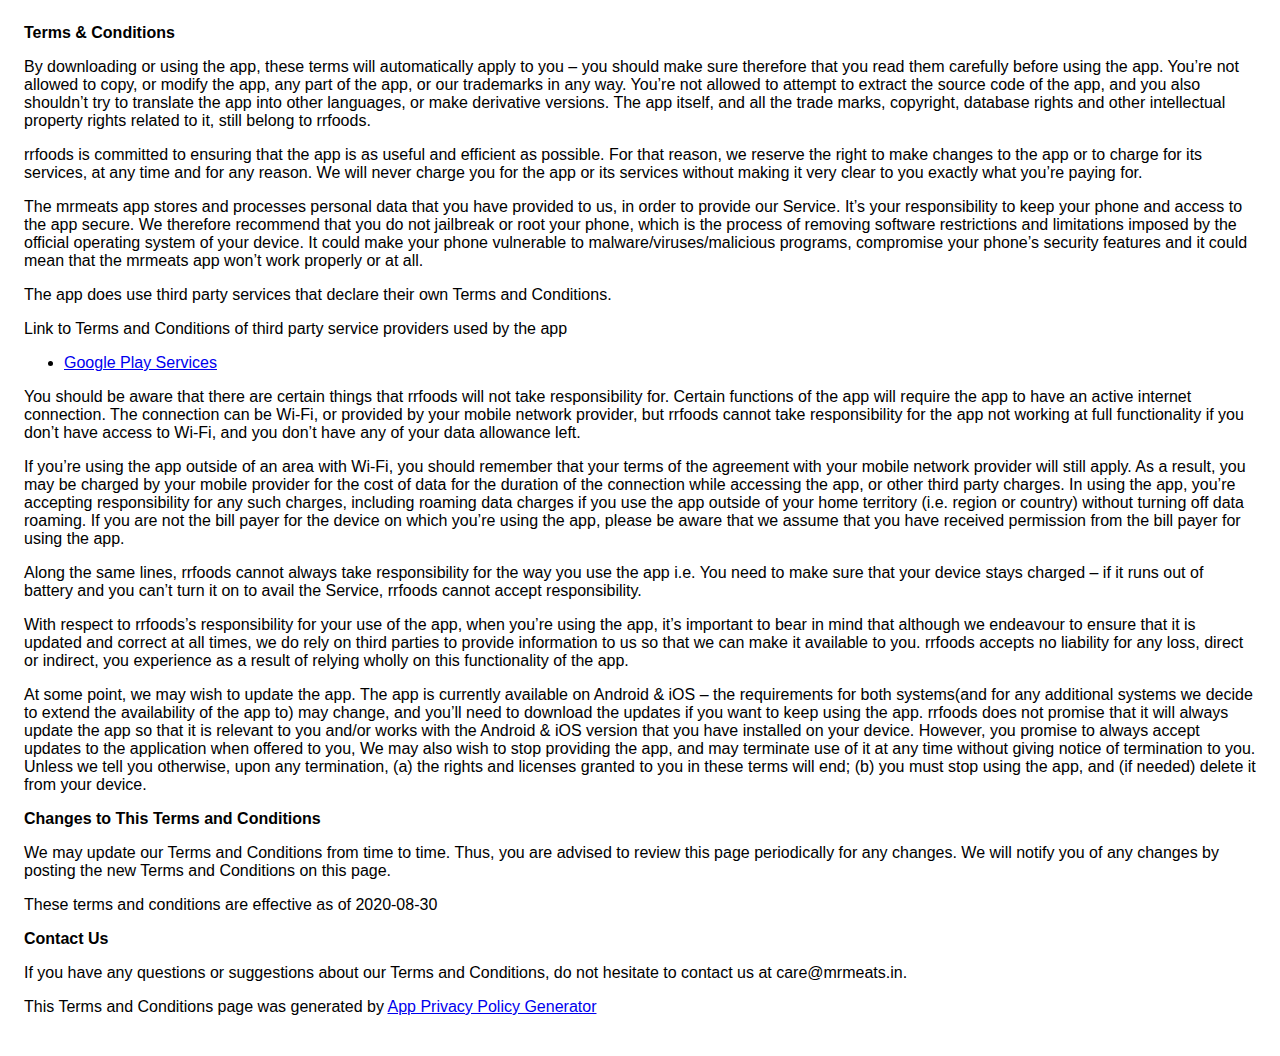
<file: terms_and_conditions.html>
<!DOCTYPE html>
<html>

<head>
    <meta charset='utf-8'>
    <meta name='viewport' content='width=device-width'>
    <title>Mr.Meats || Terms &amp; Conditions</title>
    <style>
        body {
            font-family: 'Helvetica Neue', Helvetica, Arial, sans-serif;
            padding: 1em;
        }
    </style>
</head>

<body>
    <strong>Terms &amp; Conditions</strong>
    <p>
        By downloading or using the app, these terms will
        automatically apply to you – you should make sure therefore
        that you read them carefully before using the app. You’re not
        allowed to copy, or modify the app, any part of the app, or
        our trademarks in any way. You’re not allowed to attempt to
        extract the source code of the app, and you also shouldn’t try
        to translate the app into other languages, or make derivative
        versions. The app itself, and all the trade marks, copyright,
        database rights and other intellectual property rights related
        to it, still belong to rrfoods.
    </p>
    <p>
        rrfoods is committed to ensuring that the app is
        as useful and efficient as possible. For that reason, we
        reserve the right to make changes to the app or to charge for
        its services, at any time and for any reason. We will never
        charge you for the app or its services without making it very
        clear to you exactly what you’re paying for.
    </p>
    <p>
        The mrmeats app stores and processes personal data that
        you have provided to us, in order to provide our
        Service. It’s your responsibility to keep your phone and
        access to the app secure. We therefore recommend that you do
        not jailbreak or root your phone, which is the process of
        removing software restrictions and limitations imposed by the
        official operating system of your device. It could make your
        phone vulnerable to malware/viruses/malicious programs,
        compromise your phone’s security features and it could mean
        that the mrmeats app won’t work properly or at all.
    </p>
    <div>
        <p>
            The app does use third party services that declare their own
            Terms and Conditions.
        </p>
        <p>
            Link to Terms and Conditions of third party service
            providers used by the app
        </p>
        <ul>
            <li><a href="https://policies.google.com/terms" target="_blank" rel="noopener noreferrer">Google Play
                    Services</a></li>
            <!---->
            <!---->
            <!---->
            <!---->
            <!---->
            <!---->
            <!---->
            <!---->
            <!---->
            <!---->
            <!---->
            <!---->
            <!---->
            <!---->
            <!---->
            <!---->
            <!---->
            <!---->
            <!---->
            <!---->
            <!---->
            <!---->
        </ul>
    </div>
    <p>
        You should be aware that there are certain things that
        rrfoods will not take responsibility for. Certain
        functions of the app will require the app to have an active
        internet connection. The connection can be Wi-Fi, or provided
        by your mobile network provider, but rrfoods
        cannot take responsibility for the app not working at full
        functionality if you don’t have access to Wi-Fi, and you don’t
        have any of your data allowance left.
    </p>
    <p></p>
    <p>
        If you’re using the app outside of an area with Wi-Fi, you
        should remember that your terms of the agreement with your
        mobile network provider will still apply. As a result, you may
        be charged by your mobile provider for the cost of data for
        the duration of the connection while accessing the app, or
        other third party charges. In using the app, you’re accepting
        responsibility for any such charges, including roaming data
        charges if you use the app outside of your home territory
        (i.e. region or country) without turning off data roaming. If
        you are not the bill payer for the device on which you’re
        using the app, please be aware that we assume that you have
        received permission from the bill payer for using the app.
    </p>
    <p>
        Along the same lines, rrfoods cannot always take
        responsibility for the way you use the app i.e. You need to
        make sure that your device stays charged – if it runs out of
        battery and you can’t turn it on to avail the Service,
        rrfoods cannot accept responsibility.
    </p>
    <p>
        With respect to rrfoods’s responsibility for your
        use of the app, when you’re using the app, it’s important to
        bear in mind that although we endeavour to ensure that it is
        updated and correct at all times, we do rely on third parties
        to provide information to us so that we can make it available
        to you. rrfoods accepts no liability for any
        loss, direct or indirect, you experience as a result of
        relying wholly on this functionality of the app.
    </p>
    <p>
        At some point, we may wish to update the app. The app is
        currently available on Android &amp; iOS – the requirements for
        both systems(and for any additional systems we
        decide to extend the availability of the app to) may change,
        and you’ll need to download the updates if you want to keep
        using the app. rrfoods does not promise that it
        will always update the app so that it is relevant to you
        and/or works with the Android &amp; iOS version that you have
        installed on your device. However, you promise to always
        accept updates to the application when offered to you, We may
        also wish to stop providing the app, and may terminate use of
        it at any time without giving notice of termination to you.
        Unless we tell you otherwise, upon any termination, (a) the
        rights and licenses granted to you in these terms will end;
        (b) you must stop using the app, and (if needed) delete it
        from your device.
    </p>
    <p><strong>Changes to This Terms and Conditions</strong></p>
    <p>
        We may update our Terms and Conditions
        from time to time. Thus, you are advised to review this page
        periodically for any changes. We will
        notify you of any changes by posting the new Terms and
        Conditions on this page.
    </p>
    <p>
        These terms and conditions are effective as of 2020-08-30
    </p>
    <p><strong>Contact Us</strong></p>
    <p>
        If you have any questions or suggestions about our
        Terms and Conditions, do not hesitate to contact us
        at care@mrmeats.in.
    </p>
    <p>
        This Terms and Conditions page was generated by
        <a href="https://app-privacy-policy-generator.firebaseapp.com/" target="_blank" rel="noopener noreferrer">App
            Privacy Policy Generator</a></p>
</body>

</html>
</file>
